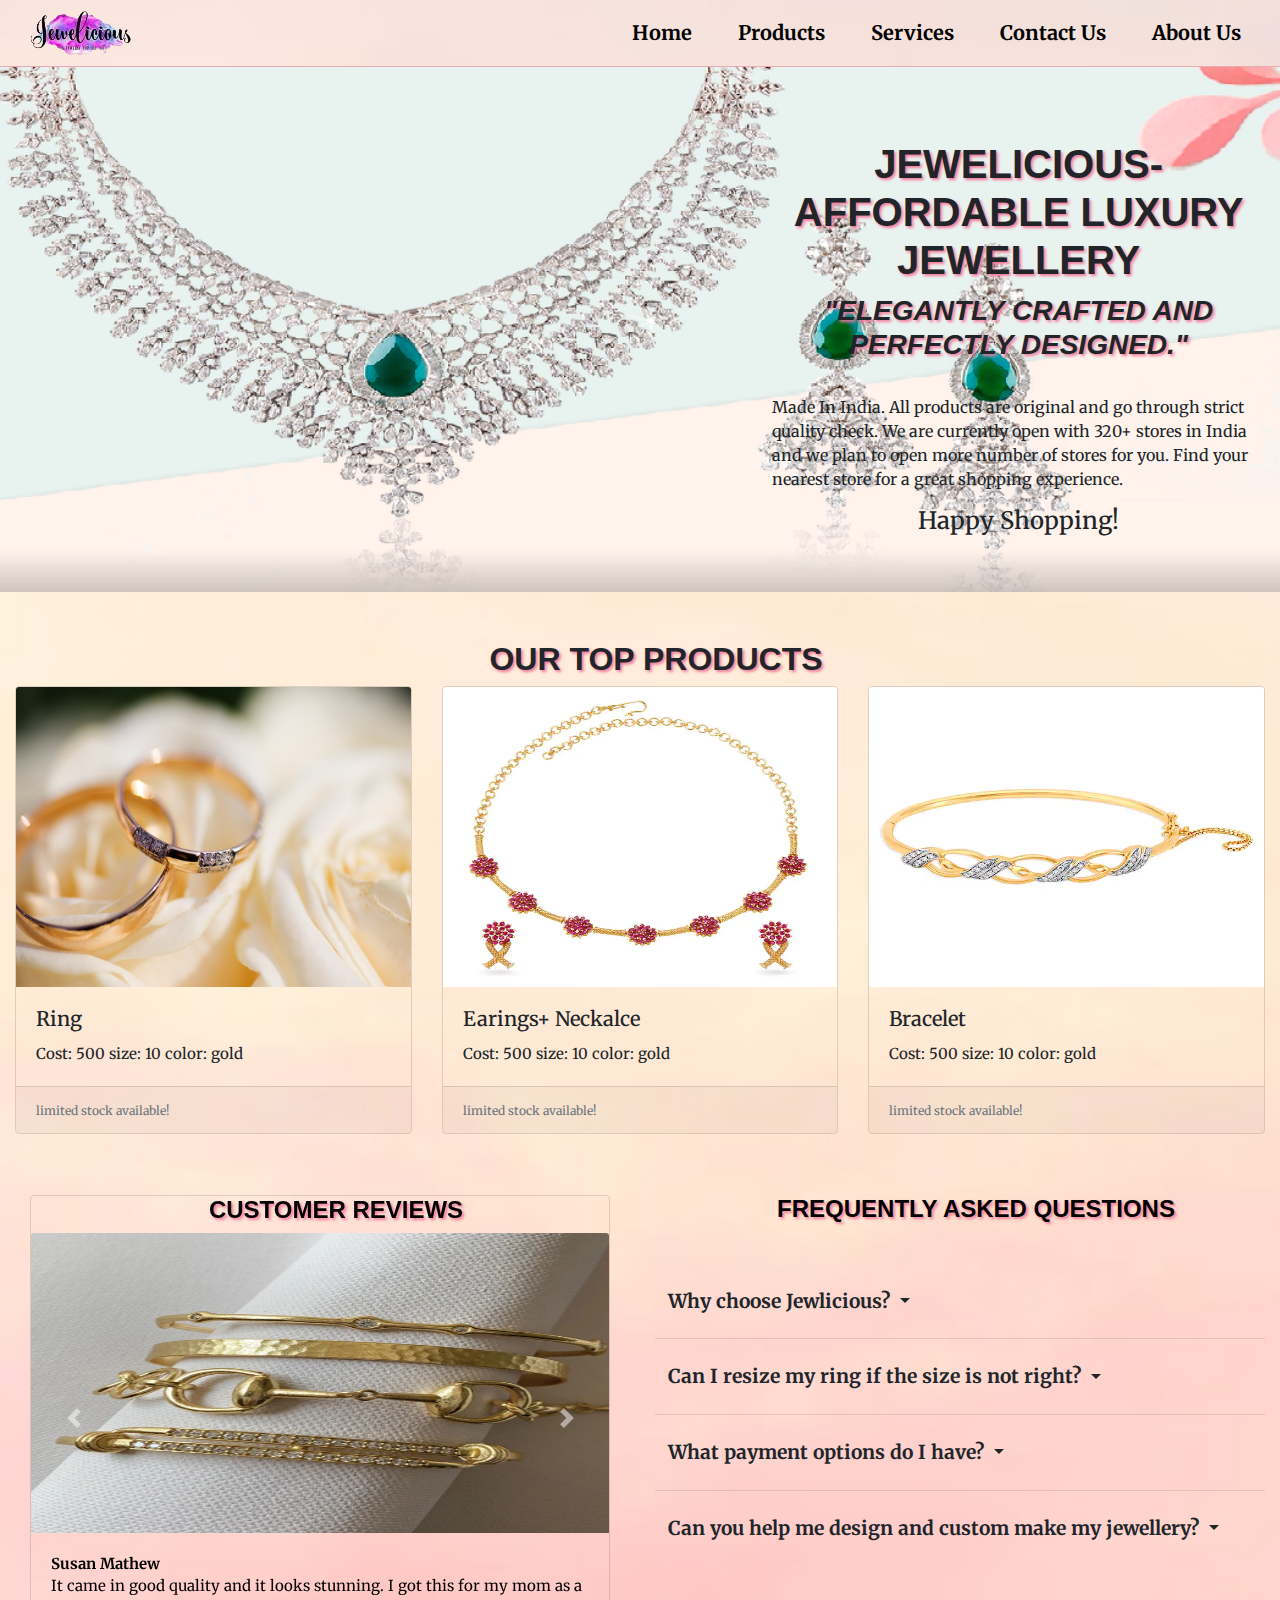
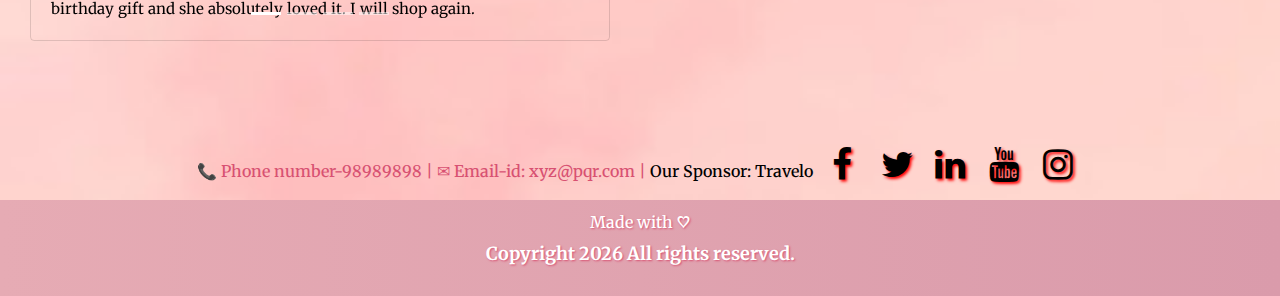
<file: index.html>
<!DOCTYPE html>
<html lang="en">
<head>
  
  <meta charset="utf-8">
  <meta name="viewport" content="width=device-width, initial-scale=1">
  <meta

      name="description"

      content="Works for offering tastefully designed jewellery."

    />
  <link rel="stylesheet" href="https://maxcdn.bootstrapcdn.com/bootstrap/4.5.2/css/bootstrap.min.css">
  <link rel="stylesheet" href="https://cdn.jsdelivr.net/npm/bootstrap-icons@1.4.0/font/bootstrap-icons.css">
  <link rel="stylesheet" href="https://cdnjs.cloudflare.com/ajax/libs/font-awesome/4.7.0/css/font-awesome.min.css">
  <link rel="preconnect" href="https://fonts.gstatic.com">
  <link href="https://fonts.googleapis.com/css2?family=Merriweather&display=swap" rel="stylesheet">
  
  <link rel="stylesheet" type="text/css" href="style.css">
  <script src="https://ajax.googleapis.com/ajax/libs/jquery/3.5.1/jquery.min.js"></script>
  <script src="https://cdnjs.cloudflare.com/ajax/libs/popper.js/1.16.0/umd/popper.min.js"></script>
  <script src="https://maxcdn.bootstrapcdn.com/bootstrap/4.5.2/js/bootstrap.min.js"></script>
  
  <title>Jewelicious- affordable luxury jewelry</title>
</head>
<!-- Google tag (gtag.js) -->
<script async src="https://www.googletagmanager.com/gtag/js?id=G-M1HXZ87ZW9"></script>
<script>
  window.dataLayer = window.dataLayer || [];
  function gtag(){dataLayer.push(arguments);}
  gtag('js', new Date());

  gtag('config', 'G-M1HXZ87ZW9');
</script>
<body>
  <!-- top section -->
  <header class="heading-div">
    <nav class="navbar navbar-expand-lg navbar-light">
      <div class="container-fluid">
        <a class="navbar-title" href="#"><img src="img/logo.png" alt="logo"></a>
        <button class="navbar-toggler" type="button" data-bs-toggle="collapse" data-bs-target="#navbarNav" aria-controls="navbarNav" aria-expanded="false" aria-label="Toggle navigation">
          <span class="navbar-toggler-icon"></span>
        </button>
        <div class="collapse navbar-collapse justify-content-end" id="navbarNav">
          <ul class="navbar-nav">
            <li class="nav-item">
              <a class="nav-link active" aria-current="page" href="index.html">Home</a>
            </li>
            <li class="nav-item">
              <a class="nav-link" href="products.html">Products</a>
            </li>
            <li class="nav-item">
              <a class="nav-link" href="services.html">Services</a>
            </li>
            
            <li class="nav-item">
              <a class="nav-link" href="contactus.html">Contact Us</a> 
            </li>
            <li class="nav-item">
              <a class="nav-link" href="aboutus.html">About Us</a> 
            </li>
          </ul>
        </div>
      </div>
    </nav>
</header>
<!-- intro section -->
<div class="intro">
  <div class="container-fluid">
    <div class="row">
      <div class="col-lg-12">
        <div class="row">
          <div class="col-sm-7"></div>
          <div class="col-sm-5" style="padding-left: 2%;">
            <br>
            <h1>Jewelicious-  affordable luxury jewellery</h1>
            <h3 style="font-style: italic;">"Elegantly crafted and perfectly designed."</h3>
            <br>
            <p>Made In India. All products are original and go through strict quality check.
              We are currently open with 320+ stores in India and we plan to open more number of stores for you.
               Find your nearest store for a great shopping experience.
            </p>
            <h4 style="text-align: center;">Happy Shopping!</h4>
            <br>
          </div>
        </div><br>
      </div>
    </div>
  </div>
</div>
<br><br>
<!-- products -->
<div class="products" id="products">
  <h2>Our Top Products</h2>
  <div class="container-fluid">
    <div class="row row-cols-1 row-cols-md-3 g-4" id="ring" style="margin-bottom: 1%;">
      <div class="col">
        <div class="card h-100">
          <img src="img/ring1.jpg" class="card-img-top" alt="ring" height="300px">
          <div class="card-body">
            <h5 class="card-title">Ring</h5>
            <p class="card-text">Cost: 500 size: 10 color: gold</p>
          </div>
          <div class="card-footer">
            <small class="text-muted">limited stock available!</small>
          </div>
        </div>
      </div>
      <div class="col">
        <div class="card h-100">
          <img src="img/necklace1.jpg" class="card-img-top" alt="necklace" height="300px">
          <div class="card-body">
            <h5 class="card-title">Earings+ Neckalce</h5>
            <p class="card-text">Cost: 500 size: 10 color: gold</p>
          </div>
          <div class="card-footer">
            <small class="text-muted">limited stock available!</small>
          </div>
        </div>
      </div>
      <div class="col">
        <div class="card h-100">
          <img src="img/bracelet1.jpg" class="card-img-top" alt="bracelet" height="300px">
          <div class="card-body">
            <h5 class="card-title">Bracelet</h5>
            <p class="card-text">Cost: 500 size: 10 color: gold</p>
          </div>
          <div class="card-footer">
            <small class="text-muted">limited stock available!</small>
          </div>
        </div>
      </div>
    </div>
    
    
    
  </div>
</div>
  

<br><br>
<!-- about us section -->
<div class="aboutus" id="aboutus">
  <div class="container-fluid">
    <div class="row">
      
          
      <div class="col-lg-6">
        <div class="col-sm-12">
          <div id="demo" class="carousel slide" data-ride="carousel">
            <ul class="carousel-indicators">
                <li data-target="#demo" data-slide-to="0" class="active"></li>
                <li data-target="#demo" data-slide-to="1"></li>
                <li data-target="#demo" data-slide-to="2"></li>
                <li data-target="#demo" data-slide-to="3"></li>
            </ul>
            <div class="carousel-inner">
                <div class="carousel-item active">
                  <div class="card">
                    <h4>Customer Reviews</h4>
                    <img src="img/intro1.jpg" class="card-img-top" alt="img" height="300px" width="300px">
                    <div class="card-body">
                      <p class="card-text"><b>Susan Mathew</b>
                        <br>
                        It came in good quality and it looks stunning. I got this for my mom as a birthday gift and she absolutely loved it. I will shop again.</p>
                    </div>
                  </div>
                </div>
                <div class="carousel-item">
                  <div class="card">
                    <h4>Customer Reviews</h4>
                    <img src="img/intro2.jpg" class="card-img-top" alt="img" height="300px" width="300px">
                    <div class="card-body">
                      <b>Pooja Kaulgud</b>
                        <br>
                        It came in good quality and it looks stunning. I got this for my mom as a birthday gift and she absolutely loved it. I will shop again.</p>
                    </div>
                  </div>
                </div>
                <div class="carousel-item">
                  <div class="card">
                    <h4>Customer Reviews</h4>
                    <img src="img/intro3.jpg" class="card-img-top" alt="img" height="300px" width="300px">
                    <div class="card-body">
                      <b>Dhruv Joshi</b>
                        <br>
                        It came in good quality and it looks stunning. I got this for my mom as a birthday gift and she absolutely loved it. I will shop again.</p>
                    </div>
                  </div>
                </div>
                <div class="carousel-item">
                  <div class="card">
                    <h4>Customer Reviews</h4>
                    <img src="img/intro4.jpg" class="card-img-top" alt="img" height="300px" width="300px">
                    <div class="card-body">
                      <p class="card-text"><b>Shilpa</b>
                        <br>
                        It came in good quality and it looks stunning. I got this for my mom as a birthday gift and she absolutely loved it. I will shop again.</p></p>
                    </div>
                  </div>
                </div>
                
            </div>
            <a class="carousel-control-prev" href="#demo" data-slide="prev">
                <span class="carousel-control-prev-icon"></span>
            </a>
            <a class="carousel-control-next" href="#demo" data-slide="next">
                <span class="carousel-control-next-icon"></span>
            </a>
          </div>
        </div>
      </div>    
      <div class="col-lg-6">
        <h4>Frequently Asked Questions</h4>
<br><br>
        <div class="dropdown">
          <button class="btn  dropdown-toggle" type="button" id="dropdownMenuButton" data-toggle="dropdown" aria-haspopup="true" aria-expanded="false">
            Why choose Jewlicious?
          </button>
          <div class="dropdown-menu p-4 text-muted" aria-labelledby="dropdownMenuButton" style="max-width: 1000px;">
            
              <p>
                Unlike traditional jewellers, we don't believe in mass producing because we make our Jewellery like they are meant for ourselves or our loved ones. Hence we place most of our emphasis on creating exclusive pieces and custom-made jewellery for our loyal customers. Unique and exclusive designs have been created for countless engagement rings and wedding bands. 
              </p>
            
            
          </div>
        </div>
        <hr>
        <div class="dropdown">
          <button class="btn  dropdown-toggle" type="button" id="dropdownMenuButton2" data-toggle="dropdown" aria-haspopup="true" aria-expanded="false">
            Can I resize my ring if the size is not right?
          </button>
          <div class="dropdown-menu p-4 text-muted" aria-labelledby="dropdownMenuButton2" style="max-width: 1000px;">
            
              <p>
                Yes. We offer a one-time free resizing service within 6 months of shipment or collection. Simply contact us to arrange for your free resize. Subsequent resizing will at $45-65 per ring which also includes the checking, cleaning of diamonds and polishing of the ring.
              </p>
            
            
          </div>
        </div>
        <hr>
        <div class="dropdown">
          <button class="btn  dropdown-toggle" type="button" id="dropdownMenuButton2" data-toggle="dropdown" aria-haspopup="true" aria-expanded="false">
            What payment options do I have?
          </button>
          <div class="dropdown-menu p-4 text-muted" aria-labelledby="dropdownMenuButton2" style="max-width: 1000px;">
            
              <p>
                Jewelicious accepts credit cards payment online via the PayPal gateway. We also accept cheque or bank / telegraphic transfer. Your orders will only be processed upon successful payment.
              </p>
            
            
          </div>
        </div>
        <hr>
        <div class="dropdown">
          <button class="btn  dropdown-toggle" type="button" id="dropdownMenuButton2" data-toggle="dropdown" aria-haspopup="true" aria-expanded="false">
            Can you help me design and custom make my jewellery?
          </button>
          <div class="dropdown-menu p-4 text-muted" aria-labelledby="dropdownMenuButton2" style="max-width: 1000px;">
            
              <p>
                Yes, most of our rings are custom-made. With a team of designers, customers are presented with a wide array of choices in different styles of Jewellery design.
              </p>
            
            
          </div>
        </div>
        
      </div>
    </div>
  </div>
</div>  
<br><br>


<br>
<br>
<div class="socialmedia">
  <h6>📞 Phone number-98989898 | ✉ Email-id: xyz@pqr.com | 
       <a href = "https://cheerful-tartufo-a292ce.netlify.app/" style="text-decoration: none;color: black;">Our Sponsor: Travelo </a> 
      <a href="#" class="fa fa-facebook"></a>
      <a href="#" class="fa fa-twitter"></a>
      <a href="#" class="fa fa-linkedin"></a>
      <a href="#" class="fa fa-youtube"></a>
      <a href="#" class="fa fa-instagram"></a>
     
            
  </h6> 
</div>
<!-- footer -->
 <div class="footer">
  <footer>
    
      
    <h6>Made with ♡</h6>
    <p>Copyright <span id="year"></span>
    <script>
      var x= new Date();
      var y=x.getFullYear();
      document.getElementById("year").innerHTML =y;
    </script>
    All rights reserved.</p>
</footer>
 </div>
</body>
</html>
</file>
<file: style.css>
*
{
    font-family: 'Merriweather', serif;
    margin: 0;
    padding: 0;
    box-sizing: border-box;

}
body
{
     background-image: url("img/bgmain.jpg");
    background-repeat: no-repeat;
    background-size: cover;
}
/* top section */
.heading-div
{
    box-shadow: 0 1px 4px rgb(146,161, 176 /15% );
}.navbar
{
   
    border-bottom: 0.5px solid #e6abb4  ;
    
}

.nav-link
{
    font-weight: bolder;
    margin-left: 30px;
    padding:10px;
    color:black !important;
    font-size: 20px;
    
    border-radius: 10px;
    
}
.nav-link:hover
{
    color:#d85172 !important;
    font-size: 22px;
}
/* intro section */
.intro
{
    background-image: url("img/bg1.jpg"); 
    background-repeat: no-repeat;
    background-size: cover;
    padding: 0%;
}
.intro h1{
    margin-top: 10%;
}
.intro h1,.intro h3
{
    text-align: center;
    text-transform: uppercase;
    font-weight: bolder;
    text-shadow: 2px 2px 3px  #f47898;
    font-family: 'Rubik', sans-serif;
    padding: 0%;
    margin-bottom: 2%;
}

/* product section */
.products h2
{
    text-transform: uppercase;
    font-weight: bolder;
    text-shadow: 2px 2px 3px  #f47898;
    font-family: 'Rubik', sans-serif;
    margin-left: 2rem;
    text-align: center;

}
.card
{
    font-size: 15px;
    background-color: transparent;    
}
.card:hover
{
    transition: 0.8s;
    transform: scale(1.1);
}
/* services */
.services h2
{
    text-transform: uppercase;
    font-weight: bolder;
    text-shadow: 2px 2px 3px  #f47898;
    font-family: 'Rubik', sans-serif;
    margin-left: 2rem;
    text-align: center;
}
.service{
    background-color: #e6abb4;
    margin: 1%;
    color: white; 
    border: black 7px solid;
    
}

.discount
{
    background-color: pink;
    padding:10px 20px;
    border-radius:10px;
    margin-bottom: 15px;
    margin-top: 2px;
    border: #f47898 1px solid;
    
}
.discount:hover
{
    transition: 0.8s;
    transform: scale(1.1);
}
.discount h2
{
    margin-bottom: 3px;
}


.discount .title
{
    text-transform:uppercase;
    padding:10px 15px;
    margin-top:10px;
    text-align:center;
    min-height:100px}



.discount h5
{
    padding:0 5px;
    color: #f47898;
    font-size: 70px;
    text-align: center;
}
.discount p
{
    text-align:center;
    text-transform:uppercase;
    font-weight:700;
    font-size:18px;
    padding:10px 15px
}
.discount .coupon a.open-code
{
    color:#6d404b;
    text-decoration: none;
    font-size: large;
    font-weight: bold;
}
/* login and contact */
.logincontact h3
{
    
    text-transform: uppercase;
    font-weight: bolder;
    text-shadow: 2px 2px 3px  #f47898;
    font-family: 'Rubik', sans-serif;
    margin-left: 2rem;

}
/* login */
.modal-content
{
   background-color: transparent;
    color: black;
    font-weight: bolder;
    border: none;
    font-family: 'Merriweather', serif;
    opacity: 0.9;
    
    
}

.modal-content:hover
{
    opacity:1;
    transition: 2s;
}
/* contact */
.contact p {
    /* text-align: center; */
    font-size: 15px;
}

.contact-form{
    padding: 0 10px;
    max-width: 600px;   
}

.modal-content input ,.contact-form-text{
    display: block;
    width: 100%;
    min-height: 10px;
    padding: 2%;
    background:palevioletred;
    color: #ddd;
    transition: 1s;
}


textarea.contact-form-text{
    height: 100px;
}
.contact-form-btn:hover{
    background-color:green;
}
/* about us section */
.aboutus
{
    color:black;
    width: 100%;
}
.aboutus h3,.aboutus h4, .aboutus h6
{
    text-transform: uppercase;
    font-weight: bolder;
    text-shadow: 2px 2px 3px  #f47898;
    font-family: 'Rubik', sans-serif;
    margin-left: 2rem;
    text-align: center;
}
.aboutus h5
{
    
    font-style: italic;
    color:#d85172 !important;
    font-family: 'Rubik', sans-serif;
    margin-left: 2rem;
    text-align: center;
}
.vision{
    background-color: #e6abb4;
    margin: 1%;
    color: white; 
    border-radius: 5px;
    
}
.vision h2{
    font-style: normal;
    
    text-shadow: 2px 2px 3px  black;
}


.fa {
  padding: 10px;
  font-size: 35px;
  width: 50px;
  text-align: center;
  text-decoration: none;
  color: black;
  text-shadow: 2px 2px 3px red;
}

.fa:hover {
    
    color: #2e170b;
    text-decoration: none;
    transform: scale(1.3);
    transition: 0.7s;
    text-shadow: 2px 2px 3px red;
}
.example {
    height: 400px;
    position: relative;
    overflow: hidden;
    width: 400px;
    text-align: center;
  }
  .example .fadedbox {
    position: absolute;
    top: 0;
    left: 0;
    color:black;
    -webkit-transition: all 300ms ease-out;
    -moz-transition: all 300ms ease-out;
    -o-transition: all 300ms ease-out;
    -ms-transition: all 300ms ease-out;
    transition: all 300ms ease-out;
    opacity: 0;
    width: 400px;
    height: 400px;
    padding: 130px 20px;
  }
  .example:hover .fadedbox {
    opacity: 0.8;
  }
  .example .text {
    -webkit-transition: all 300ms ease-out;
    -moz-transition: all 300ms ease-out;
    -o-transition: all 300ms ease-out;
    -ms-transition: all 300ms ease-out;
    transition: all 300ms ease-out;
    transform: translateY(30px);
    -webkit-transform: translateY(30px);
  }
  .example .title {
    font-size: 15px;
    font-weight: bold;
    text-transform: uppercase;
    opacity: 0;
    transition-delay: 0.2s;
    transition-duration: 0.3s;
  }
  .example:hover .title,
  .example:focus .title {
    opacity: 1;
    transform: translateY(0px);
    -webkit-transform: translateY(0px);
  }
/* footer section */
 .footer
 {
     color: white; 
     text-align: center;
     font-size: large;
     font-weight: bolder;
     width: 100%;
     text-shadow: 1px 1px 2px #d85172;
 }
 .socialmedia{
    font-size: small;
    font-weight: bolder;
    color: #d85172;
    text-align: center;

 }
footer
{
     background-image: linear-gradient(to left, #da9bab,#e6abb4);
    padding: 1%;
}
.dropdown button{
    width: 100%;
    font-size: larger;
    font-weight: bolder;
    text-align: left;
}
.dropdown p{
    
    font-size: medium;
}
</file>
